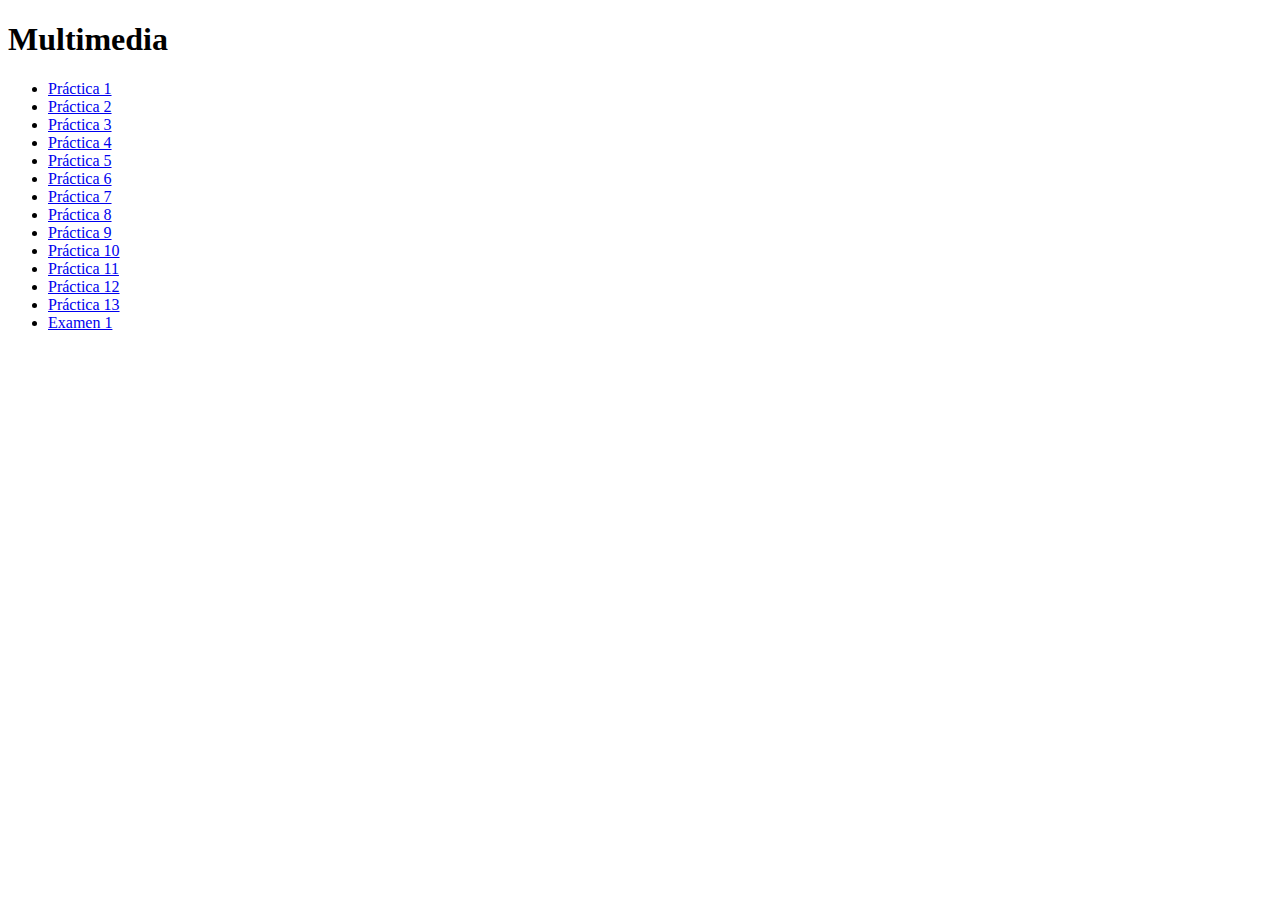
<file: index.html>
<!DOCTYPE html>
<html lang="es">
<head>
  <meta charset="UTF-8">
  <meta name="viewport" content="width=device-width, initial-scale=1.0">
  <title>Multimedia</title>
</head>
<body>
  <h1>Multimedia</h1>
  <ul>
    <li><a href="practica1/index.html">Práctica 1</a></li>
    <li><a href="practica2/index.html">Práctica 2</a></li>
    <li><a href="practica3/index.html">Práctica 3</a></li>
    <li><a href="practica4/index.html">Práctica 4</a></li>
    <li><a href="practica5/index.html">Práctica 5</a></li>
    <li><a href="practica6/index.html">Práctica 6</a></li>
    <li><a href="practica7/index.html">Práctica 7</a></li>
    <li><a href="practica8/index.html">Práctica 8</a></li>
    <li><a href="practica9/index.html">Práctica 9</a></li>
    <li><a href="practica10/index.html">Práctica 10</a></li>
    <li><a href="practica11/index.html">Práctica 11</a></li>
    <li><a href="practica12/index.html">Práctica 12</a></li>
    <li><a href="practica13/index.html">Práctica 13</a></li>
    <li><a href="examen/index.html">Examen 1</a></li>
  </ul>
</body>
</html>
</file>
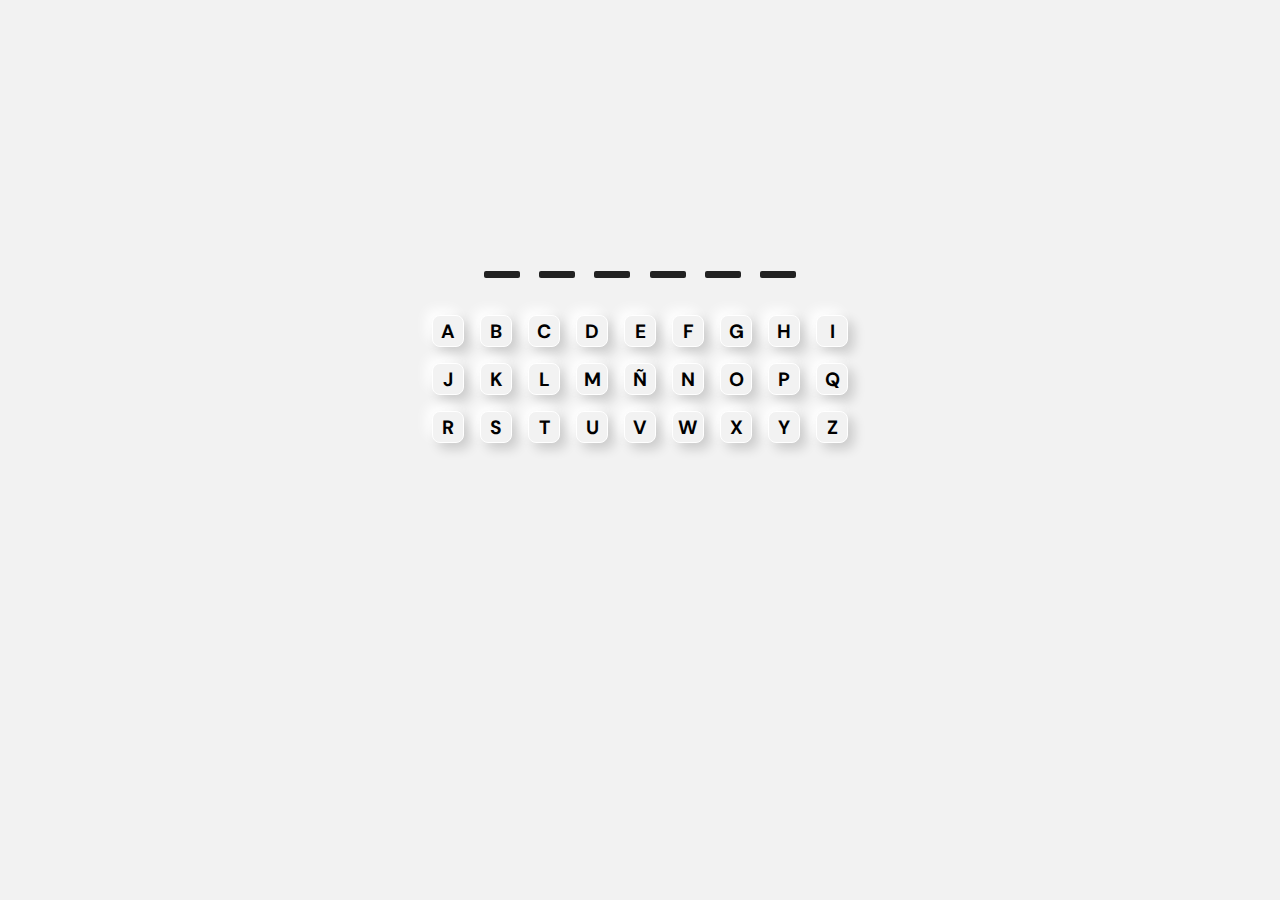
<file: examen/index.html>
<!DOCTYPE html>
<html lang="es">
<head>
    <meta charset="UTF-8">
    <meta name="viewport" content="width=device-width, initial-scale=1.0">
    <title>Juego</title>
    <link href="https://fonts.googleapis.com/css?family=DM+Sans&display=swap" rel="stylesheet">
    <link rel="stylesheet" href="css/style.css">
</head>
<body>

    <div class="Game">
        <div class="Game__figure">
            <div class="Game__figure-body">
                <img id="img" src="img/0.png" alt="" style="width: 180px; object-fit: cover;">
            </div>
            <div class="Game__figure-secretWord">
            </div>
        </div>
        <div class="Game__board">
            <div id="A" class="btn">A</div>
            <div id="B" class="btn">B</div>
            <div id="C" class="btn">C</div>
            <div id="D" class="btn">D</div>
            <div id="E" class="btn">E</div>
            <div id="F" class="btn">F</div>
            <div id="G" class="btn">G</div>
            <div id="H" class="btn">H</div>
            <div id="I" class="btn">I</div>
            <div id="J" class="btn">J</div>
            <div id="K" class="btn">K</div>
            <div id="L" class="btn">L</div>
            <div id="M" class="btn">M</div>
            <div id="Ñ" class="btn">Ñ</div>
            <div id="N" class="btn">N</div>
            <div id="O" class="btn">O</div>
            <div id="P" class="btn">P</div>
            <div id="Q" class="btn">Q</div>
            <div id="R" class="btn">R</div>
            <div id="S" class="btn">S</div>
            <div id="T" class="btn">T</div>
            <div id="U" class="btn">U</div>
            <div id="V" class="btn">V</div>
            <div id="W" class="btn">W</div>
            <div id="X" class="btn">X</div>
            <div id="Y" class="btn">Y</div>
            <div id="Z" class="btn">Z</div>
        </div>
    </div>

    <script src="js/app.js"></script>
</body>
</html>
</file>
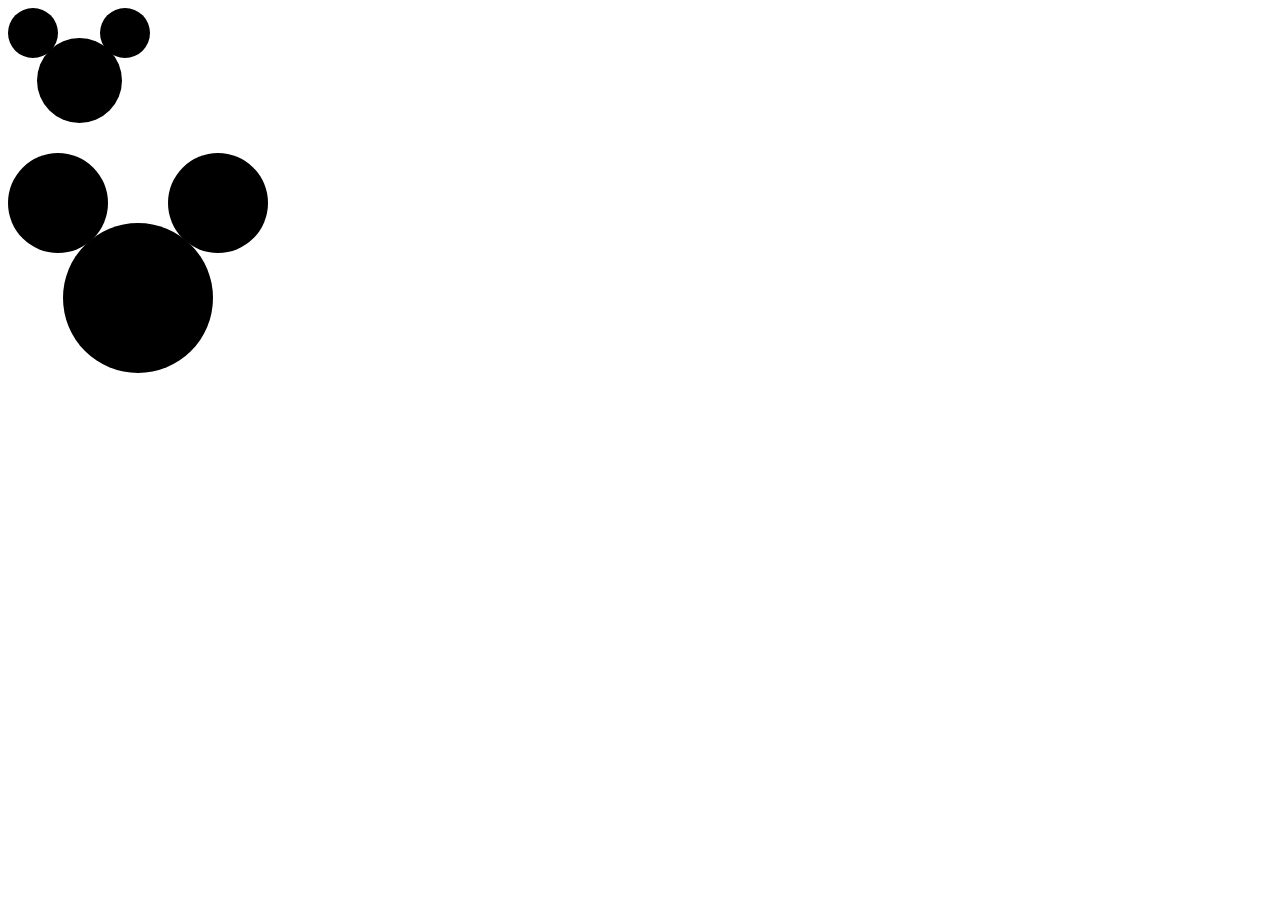
<file: practica1/index.html>
<!DOCTYPE html>
<html lang="es">
<head>
    <meta charset="UTF-8">
    <title>Practica 1</title>
    <link rel="stylesheet" href="style.css">
</head>
<body>
    <div class="container">
        <div class="ear-left"></div>
        <div class="ear-right"></div>
        <div class="face"></div>
    </div>

    <div class="container3">
        <div class="ear-left3"></div>
        <div class="ear-right3"></div>
        <div class="face3"></div>
    </div>
</body>
</html>
</file>
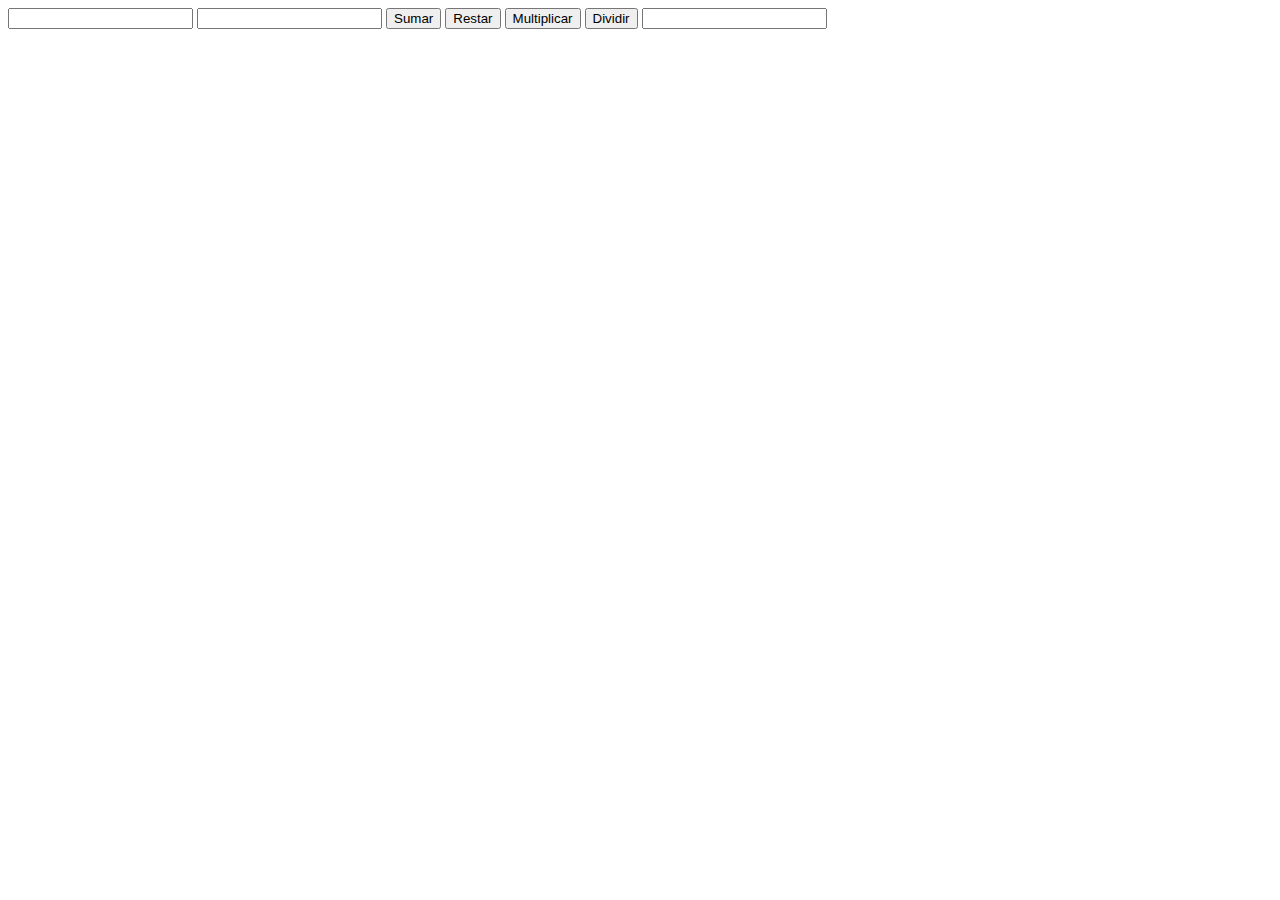
<file: practica10/index.html>
<!DOCTYPE html>
<html lang="es">
<head>
    <meta charset="UTF-8">
    <meta name="viewport" content="width=device-width, initial-scale=1.0">
    <title>Practica 11</title>
</head>
<body>
    <input type="text" name="in1" id="in1">
    <input type="text" name="in2" id="in2">
    <button id="bsuma">Sumar</button>
    <button id="bresta">Restar</button>
    <button id="bmul">Multiplicar</button>
    <button id="bdiv">Dividir</button>
    <input type="text" name="in3" id="in3">

    <script src="js/jquery.min.js"></script>
    <script src="js/app.js"></script>
</body>
</html>
</file>
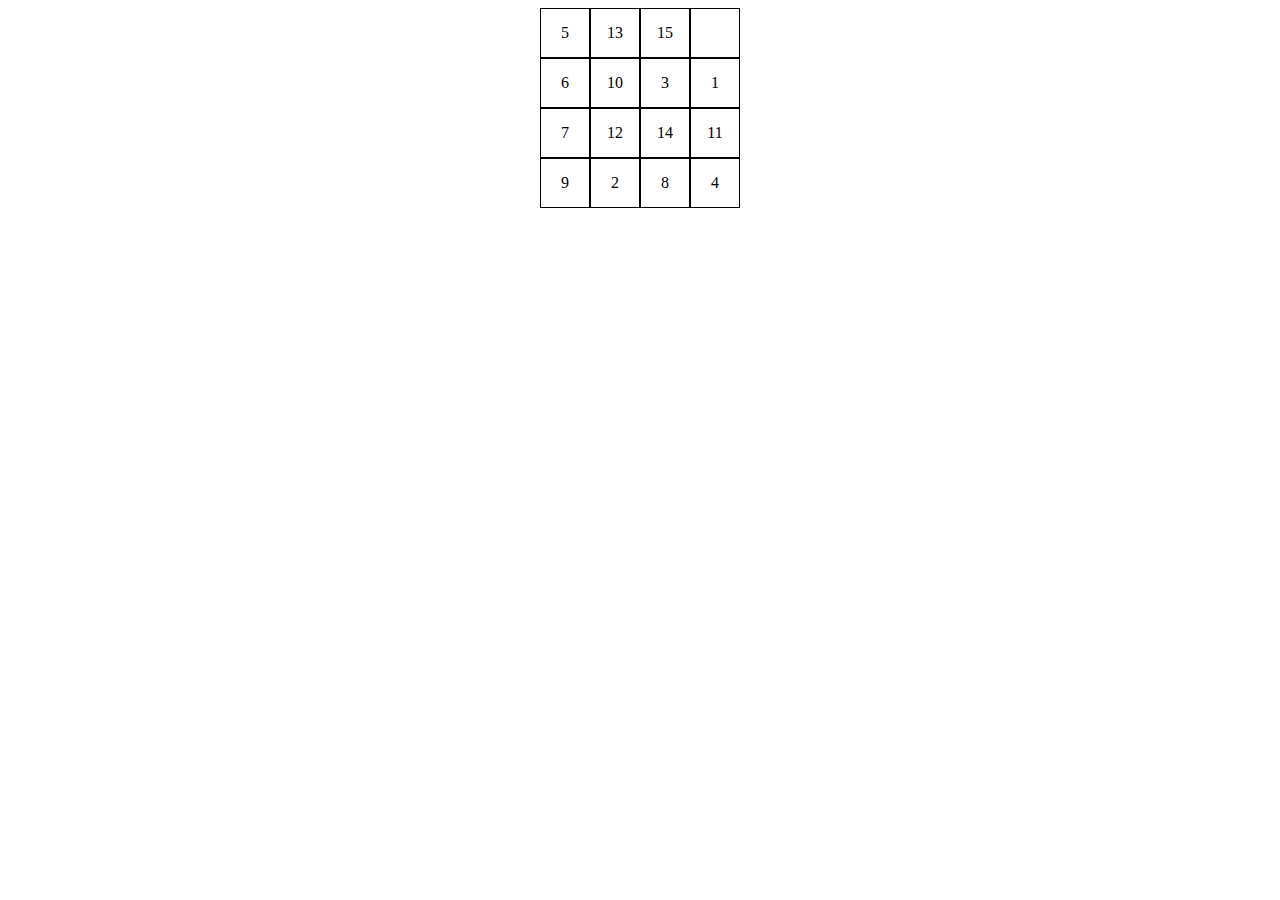
<file: practica11/index.html>
<!DOCTYPE html>
<html lang="es">
<head>
  <meta charset="UTF-8">
  <meta name="viewport" content="width=device-width, initial-scale=1.0">
  <title>Practica 12</title>
  <link rel="stylesheet" href="style.css">
</head>
<body>
  <div class="game">
    <div id="1" class="item">1</div>
    <div id="2" class="item">2</div>
    <div id="3" class="item">3</div>
    <div id="4" class="item">4</div>
    <div id="5" class="item">5</div>
    <div id="6" class="item">6</div>
    <div id="7" class="item">7</div>
    <div id="8" class="item">8</div>
    <div id="9" class="item">9</div>
    <div id="10" class="item">10</div>
    <div id="11" class="item">11</div>
    <div id="12" class="item">12</div>
    <div id="13" class="item">13</div>
    <div id="14" class="item">14</div>
    <div id="15" class="item">15</div>
    <div id="16" class="item">16</div>
  </div>
  <script src="app.js"></script>
</body>
</html>
</file>
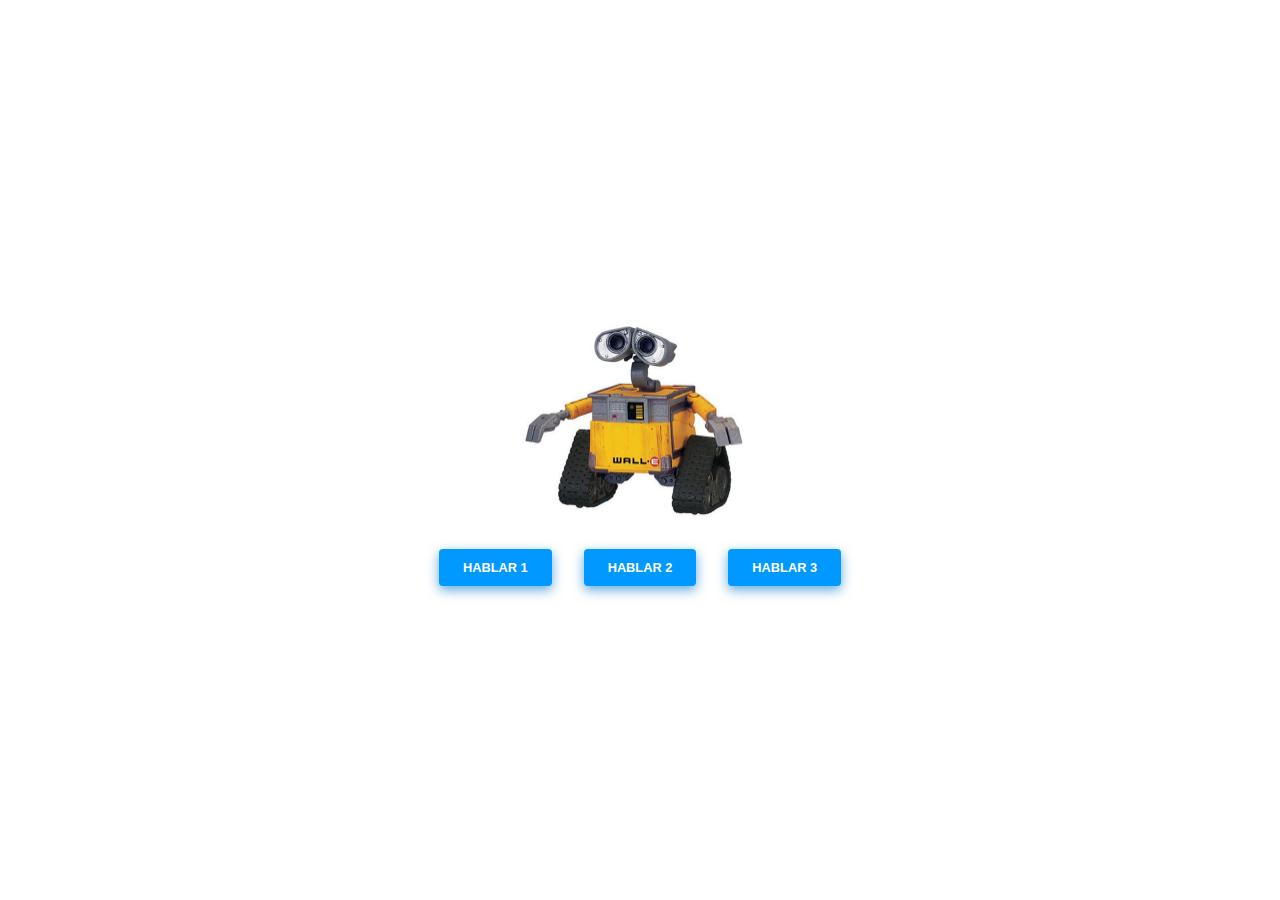
<file: practica12/index.html>
<!DOCTYPE html>
<html>
<head>
	<title></title>
	<link type="text/css" rel="stylesheet" href="css/style.css">
</head>
<body>
<div class="contenedor">
	<img id="img" src="images/img.jpg">
	<div class="caja">
		<button id="btn1">hablar 1</button>
		<button id="btn2">hablar 2</button>
		<button id="btn3">hablar 3</button>
	</div>
</div>
<script src="script/jquery-3.4.1.min.js"></script>
<script>

	$("#btn1").click(function() {
  		var snd = new Audio("song/song1.mp3");
  		snd.play();
			$("#img").addClass("active");
			setTimeout(() => {
				$("#img").removeClass("active");
			}, 5000);
	});
	$("#btn2").click(function() {
  		var snd = new Audio("song/song2.mp3");
  		snd.play();
			$("#img").addClass("active");
			setTimeout(() => {
				$("#img").removeClass("active");
			}, 5000);
	});
	$("#btn3").click(function() {
  		var snd = new Audio("song/song3.mp3");
  		snd.play();
			$("#img").addClass("active");
			setTimeout(() => {
				$("#img").removeClass("active");
			}, 5000);
	});
</script>
</body>
</html>
</file>
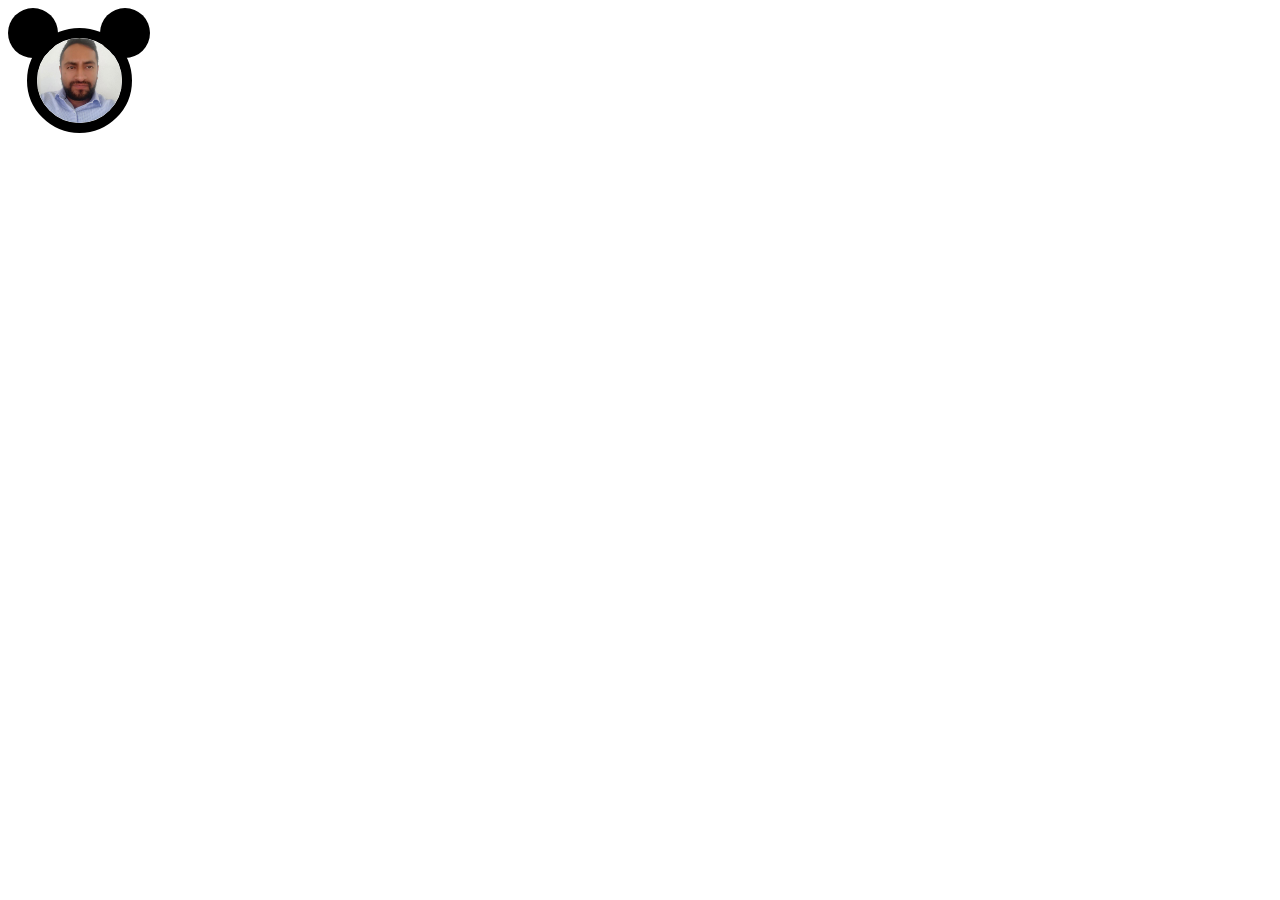
<file: practica2/index.html>
<!DOCTYPE html>
<html lang="es">
<head>
    <meta charset="UTF-8">
    <title>Practica 1</title>
    <link rel="stylesheet" href="css/style.css">
</head>
<body>
    <div class="container">
        <div class="ear-left"></div>
        <div class="ear-right"></div>
        <div class="face">
            <img src="./images/face.jpg" alt="">
        </div>
    </div>
</body>
</html>
</file>
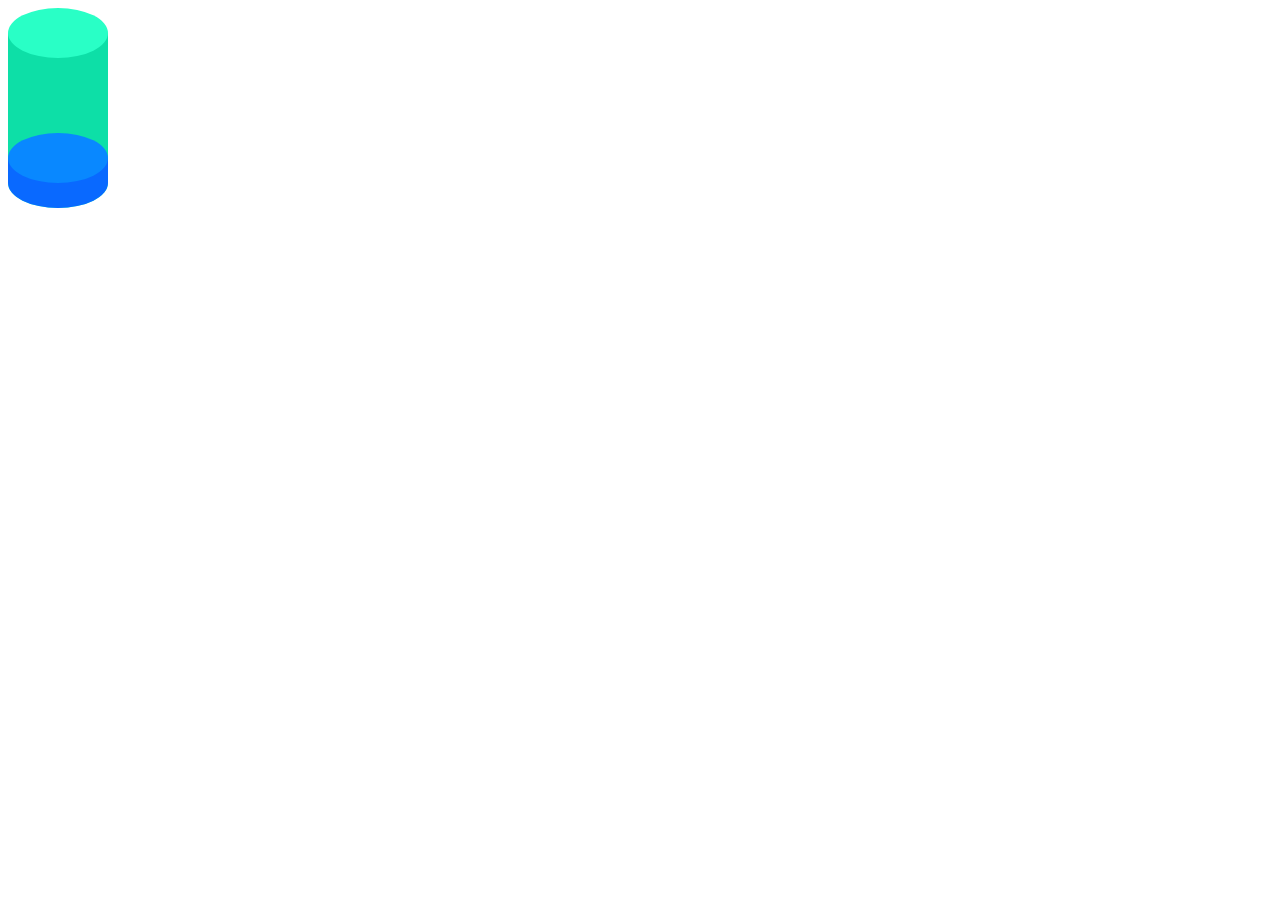
<file: practica3/index.html>
<!DOCTYPE html>
<html lang="es">
<head>
    <meta charset="UTF-8">
    <title>Practica 4</title>
    <link rel="stylesheet" href="css/style.css">
</head>
<body>
    <div class="cilindro">
        <div class="tapa-s"></div>
        <div class="cuerpo">
            <div class="agua-s"></div>
            <div class="agua-cuerpo"></div>
            <div class="agua-i"></div>
        </div>
        <div class="tapa-i"></div>
    </div>
</body>
</html>
</file>
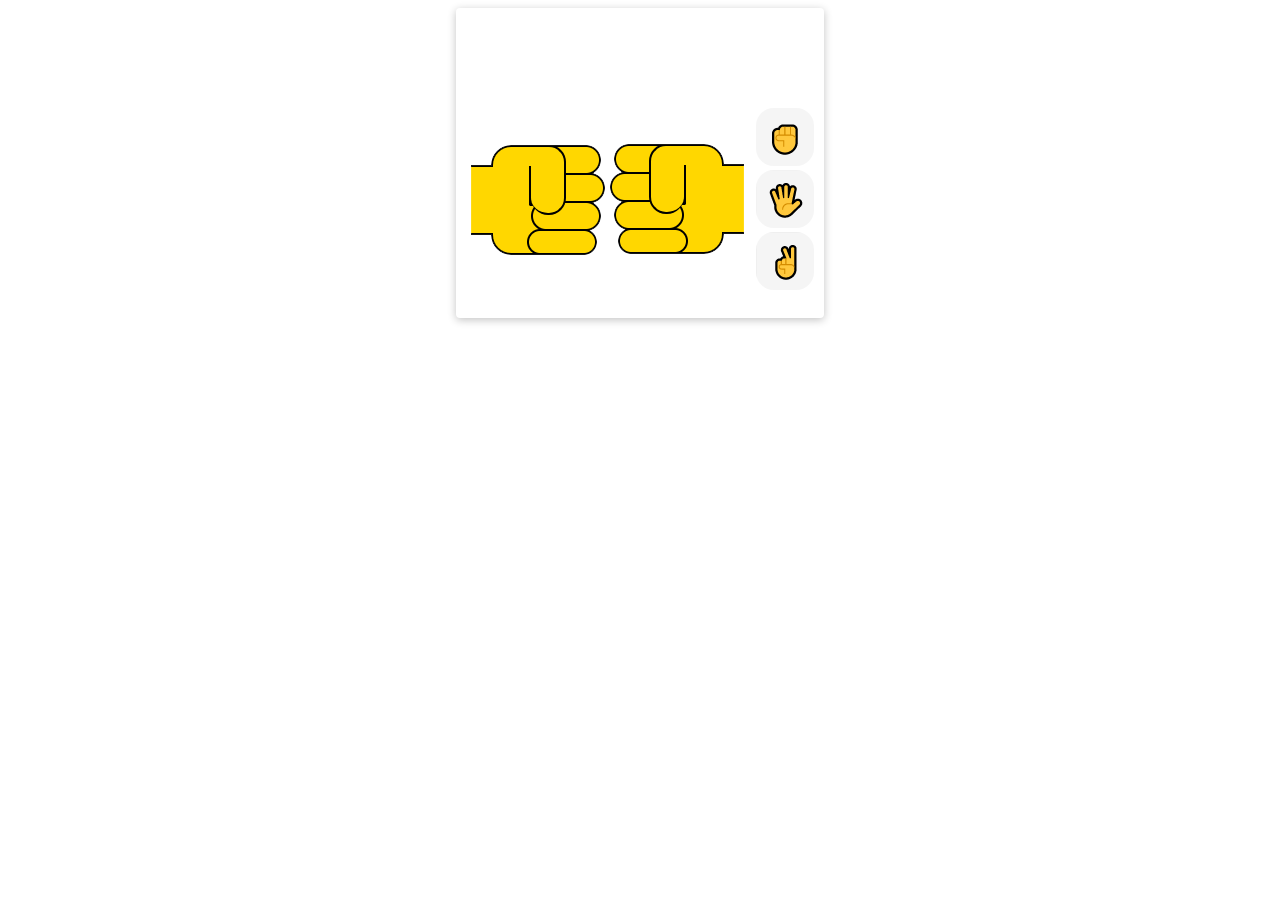
<file: practica6/index.html>
<!DOCTYPE html>
<html lang="es">
<head>
    <meta charset="UTF-8">
    <title>Document</title>
    <link rel="stylesheet" href="css/style.css">
</head>
<body>
    <div class="game__container">
        <div class="match-hands__container">
            <div><img src="img/hand1.png"></div>
            <div><img src="img/hand2.png"></div>
        </div>
        <div class="options-hands__container">
            <a href="javascript:mano1()">
                <img src="img/hand3.png">
            </a>
            <a href="javascript:mano2()">
                <img src="img/hand4.png">
            </a>
            <a href="javascript:mano3()">
                <img src="img/hand5.png">
            </a>
        </div>
    </div>
    <script src="js/app.js"></script>
</body>
</html>
</file>
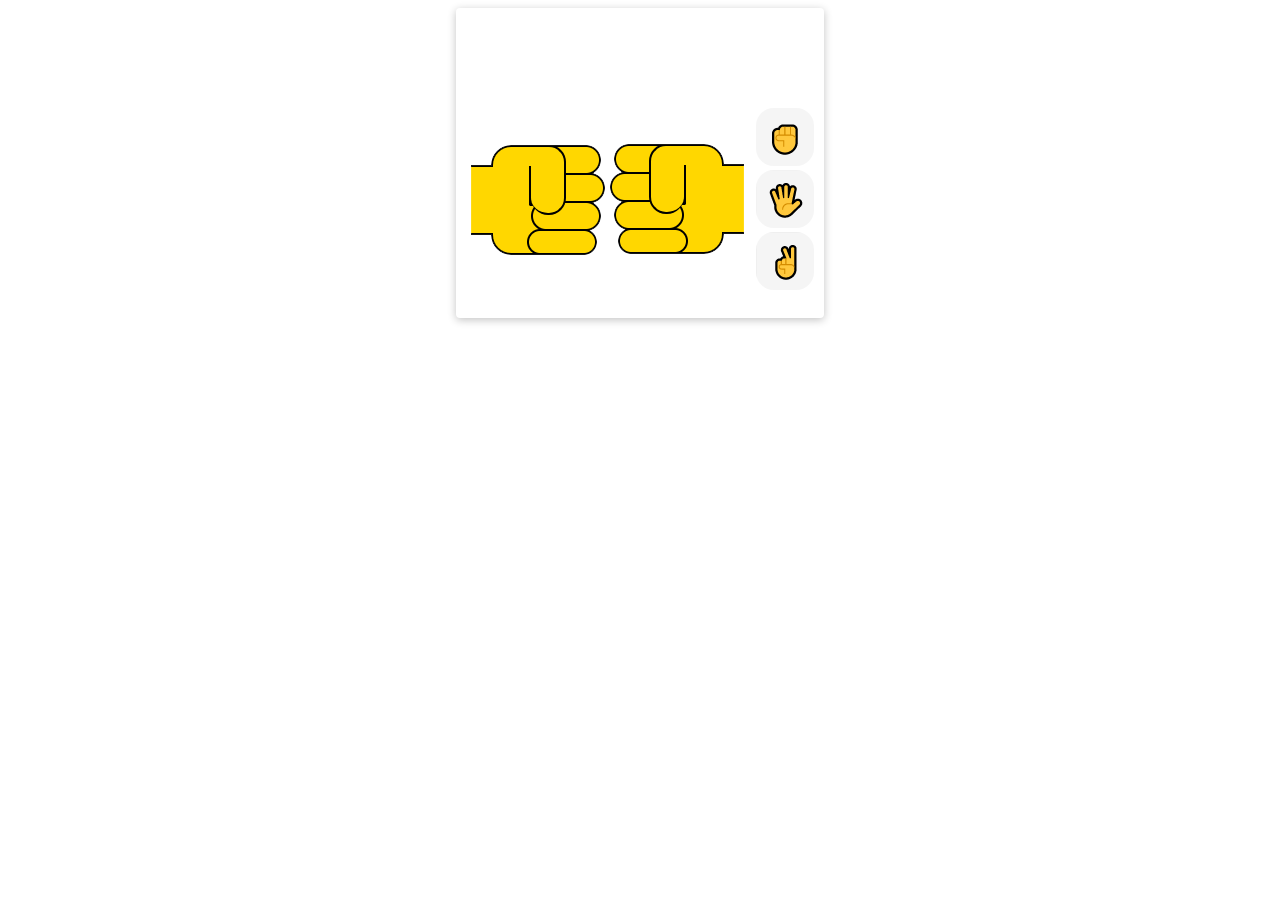
<file: practica7/index.html>
<!DOCTYPE html>
<html lang="es">
<head>
    <meta charset="UTF-8">
    <title>Document</title>
    <link rel="stylesheet" href="css/style.css">
</head>
<body>
    <div class="game__container">
        <div id="message"></div>
        <div class="match-hands__container">
            <div><img id="handleft" src="img/hand1.png"></div>
            <div><img id="handright" src="img/hand2.png"></div>
        </div>
        <div class="options-hands__container">
            <a href="javascript:mano1(1)">
                <img src="img/hand3.png">
            </a>
            <a href="javascript:mano2(2)">
                <img src="img/hand4.png">
            </a>
            <a href="javascript:mano3(3)">
                <img src="img/hand5.png">
            </a>
        </div>
    </div>
    <script src="js/app.js"></script>
</body>
</html>
</file>
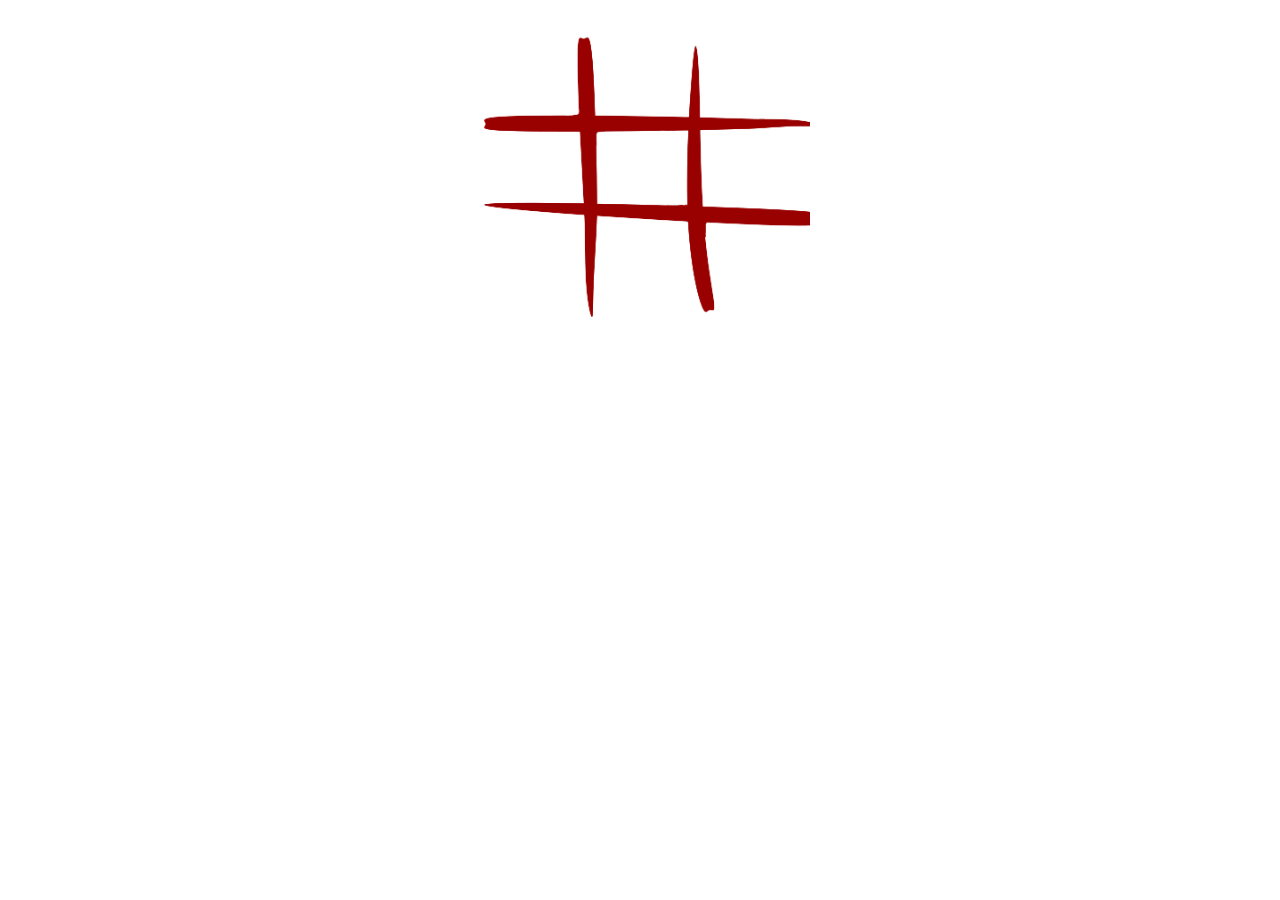
<file: practica8/index.html>
<!DOCTYPE html>
<html lang="es">
<head>
    <meta charset="UTF-8">
    <title>Gato</title>
    <link rel="stylesheet" href="css/style.css">
</head>
<body>

    <div class="game__container">
        <div class="line">
            <div id="p00" class="cuadro" onclick="position(0,0)"></div>
            <div id="p01" class="cuadro" onclick="position(0,1)"></div>
            <div id="p02" class="cuadro" onclick="position(0,2)"></div>
        </div>
        <div class="line">
            <div id="p10" class="cuadro" onclick="position(1,0)"></div>
            <div id="p11" class="cuadro" onclick="position(1,1)"></div>
            <div id="p12" class="cuadro" onclick="position(1,2)"></div>
        </div>
        <div class="line">
            <div id="p20" class="cuadro" onclick="position(2,0)"></div>
            <div id="p21" class="cuadro" onclick="position(2,1)"></div>
            <div id="p22" class="cuadro" onclick="position(2,2)"></div>
        </div>
    </div>

    <script src="js/app.js"></script>
</body>
</html>
</file>
<file: examen/css/style.css>
* {
    margin: 0;
    padding: 0;
    box-sizing: border-box;
    font-family: 'DM Sans', sans-serif;
}

:root {
    --white: #f2f2f2;
    --black: #222222;
}

body {
    background-color: var(--white);
}

.Game {
    width: 100%;
    display: flex;
    flex-direction: column;
    justify-content: space-around;
    align-items: center;
}

.Game__figure {
    margin-bottom: 2rem;
}

.Game__figure-body {
    margin-bottom: 2rem;
    display: flex;
    justify-content: center;
    align-items: center;
}

.Game__figure-secretWord .line {
    width: 36px;
    height: 7px;
    border-radius: 2px;
    background-color: var(--black);
    display: inline-block;
    margin: 0 .6rem;
}

.success {
    display: inline-block;
    font-size: 1.5rem;
    font-weight: bold;
    margin: 0 .5rem;
}

.Game__board {
    display: grid;
    grid-template-columns: repeat(9, 32px);
    grid-gap: 1rem
}

.Game__board .btn {
    width: 32px;
    height: 32px;
    background-color: var(--white);
    box-shadow: 6px 6px 12px rgba(0,0,0,.16), -6px -6px 12px rgba(255,255,255,.96);
    font-weight: bold;
    font-size: 1.2rem;
    border-radius: 8px;
    display: flex;
    justify-content: center;
    align-items: center;
    border: 1px solid white;
    cursor: pointer;
}

.Game__board .btn-correct {
    width: 32px;
    height: 32px;
    background-color: rgb(21, 255, 158);
    box-shadow: 6px 6px 12px rgba(0,0,0,.16), -6px -6px 12px rgba(255,255,255,.96);
    font-weight: bold;
    font-size: 1.2rem;
    border-radius: 8px;
    display: flex;
    justify-content: center;
    align-items: center;
    border: 1px solid white;
    cursor: default;
}
</file>
<file: practica1/style.css>
:root {
    --wcontainer: 142px;
    --hcontainer: 145px;
    --wear: 50px;
    --hear: 50px;
    --wface: 85px;
    --hface: 85px;
}

.container,
.container3 {
    width: var(--wcontainer);
    height: var(--hcontainer);
    position: relative;
}

.container3 {
    --wcontainer: 260px;
    --hcontainer: 290px;
}

.ear-left,
.ear-right,
.ear-left3,
.ear-right3 {
    width: var(--wear);
    height: var(--hear);
    border-radius: 50%;
    background-color: black;
    display: inline-block;
    position: absolute;
}

.ear-right,
.ear-right3 {
    right: 0;
}

.face,
.face3 {
    width: var(--wface);
    height: var(--hface);
    border-radius: 50%;
    background: black;
    position: absolute;
    top: 0;
    left: 0;
    right: 0;
    bottom: 0;
    margin: auto;
}

.face3 {
    --wface: 150px;
    --hface: 150px;
}
.ear-left3,
.ear-right3 {
    --wear: 100px;
    --hear: 100px;
}
</file>
<file: practica11/style.css>
.game {
  display: grid;
  grid-template-columns: repeat(4, 50px);
  grid-template-rows: repeat(4, 50px);
  justify-content: center;
}

.item {
  border: 1px solid black;
  display: grid;
  align-content: center;
  justify-content: center;
}
</file>
<file: practica12/css/style.css>
/* div {
    voice-family: paul;
    stress: 20;
    richness: 90;
    cue-before: url("sound/song.mp3")
} */

body {
    box-sizing: border-box;
    margin: 0;
    padding: 0;
    width: 100%;
    height: 100vh;
    display: flex;
    justify-content: center;
    align-items: center;
}

#img{
    width: 250px;
}
.contenedor{
    margin: 0 auto;
    height: 257px;
    display: flex;
    flex-direction: column;
    align-items: center;
}

.caja{
    margin-top: 1rem;
    height: 100px;
    display: flex;
    justify-content: space-between;
    align-items: center;
}

button {
    border: 0;
    outline: 0;
    padding: .7rem 1.5rem;
    border-radius: 4px;
    cursor: pointer;
    margin: 0 1rem;
    color: white;
    font-size: .8rem;
    font-weight: bold;
    background-color: rgb(0, 153, 255);
    box-shadow: 0px 4px 12px rgba(0, 119, 199, .63);
    transition: box-shadow .3s ease;
    text-transform: uppercase;
}

button:active {
    box-shadow: 0px 0px 0px 0px rgb(0, 119, 199);
}

button:hover {
    background: white;
    color: rgb(0, 153, 255);
    border: 2px solid rgb(0, 153, 255);
    padding: calc(.7rem - 2px) calc(1.5rem - 2px);
}

.active {
    animation: pulse 5s;
}

@keyframes pulse {
    10% {
        transform: scale(.5);
    }
    20% {
        transform: scale(1);
    }
    30% {
        transform: scale(.5);
    }
    40% {
        transform: scale(1);
    }
    50% {
        transform: scale(.5);
    }
    60% {
        transform: scale(1);
    }
    70% {
        transform: scale(.5);
    }
    80% {
        transform: scale(1);
    }
    90% {
        transform: scale(.5);
    }
    100% {
        transform: scale(1);
    }
}
</file>
<file: practica2/css/style.css>
:root {
    --wcontainer: 142px;
    --hcontainer: 145px;
    --wear: 50px;
    --hear: 50px;
    --wface: 85px;
    --hface: 85px;
}

.container {
    width: var(--wcontainer);
    height: var(--hcontainer);
    position: relative;
}

.ear-left,
.ear-right {
    width: var(--wear);
    height: var(--hear);
    border-radius: 50%;
    background-color: black;
    display: inline-block;
    position: absolute;
}

.ear-right {
    right: 0;
}

.face,
.face img {
    width: var(--wface);
    height: var(--hface);
    border-radius: 50%;
}

.face {
    border: 10px solid #000;
    position: absolute;
    top: 0;
    left: 0;
    right: 0;
    bottom: 0;
    margin: auto;
    overflow: hidden;
}

.face img {
    background-image: url(../images/face.jpg);
    background-position: center;
    background-size: cover;
}
</file>
<file: practica3/css/style.css>
:root {
    --a__a-s: 0px;
    --a__a-c: 25px;
}
.cilindro {
    width: 100px;
    height: 200px;
    /* background-color: #04926D; */
    position: relative;
}

.tapa-s,
.tapa-i {
    width: 100px;
    height: 50px;
    border-radius: 50%;
    position: absolute;
}

.tapa-s {
    background-color: #29FFC6;
    z-index: 10;
}

.tapa-i {
    background-color: #29FFC6;
    top: 150px;
    z-index: 10;
}

.cuerpo {
    width: 100px;
    height: 150px;
    background-color: #0DDFA7;
    position: absolute;
    top: 25px;
}

.agua-i {
    width: 100px;
    height: 50px;
    border-radius: 50%;
    position: absolute;
    z-index: 11;
    background-color: #0969FF;
    bottom: -25px;
}

.agua-s {
    width: 100px;
    height: 50px;
    border-radius: 50%;
    position: absolute;
    z-index: 20;
    background-color: rgb(9, 136, 255);
    bottom: var(--a__a-s);
    transition: all .3s ease;
}

.agua-cuerpo {
    width: 100px;
    height: var(--a__a-c);
    position: absolute;
    z-index: 12;
    background-color: #0969FF;
    bottom: 0;
    transition: all .3s ease;
}

.cilindro:hover {
    --a__a-s: 50px;
    --a__a-c: 75px;
}

.cilindro:active {
    --a__a-s: 125px;
    --a__a-c: 150px;
}
</file>
<file: practica6/css/style.css>
.game__container {
    max-width: 320px;
    padding: 1.5rem;
    display: flex;
    justify-content: center;
    align-items: center;
    box-shadow: 0 2px 8px rgba(0,0,0,0.24);
    margin: 0 auto;
    border-radius: 4px;
    padding-top: 100px;
}

.match-hands__container {
    display: flex;
    margin-right: 8px;
}

.options-hands__container {
    display: flex;
    flex-direction: column;
}

.options-hands__container > a img {
    border-radius: 18px;
}
</file>
<file: practica7/css/style.css>
.game__container {
    max-width: 320px;
    padding: 1.5rem;
    display: flex;
    justify-content: center;
    align-items: center;
    box-shadow: 0 2px 8px rgba(0,0,0,0.24);
    margin: 0 auto;
    border-radius: 4px;
    padding-top: 100px;
}

.match-hands__container {
    display: flex;
    margin-right: 8px;
}

.options-hands__container {
    display: flex;
    flex-direction: column;
}

.options-hands__container > a img {
    border-radius: 18px;
}
</file>
<file: practica8/css/style.css>
.game__container {
    width: 340px;
    height: 317px;
    background-image: url(../img/tablero2.png);
    background-size: cover;
    margin: 0 auto;
}

.line {
    width: 100%;
    display: flex;
    align-items: center;
    justify-content: space-between;
    margin-bottom: 2.4rem;
}

.line .cuadro {
    width: 80px;
    height: 80px;
    /* background-image: url(../img/o.png); */
    background-size: cover;
    background-repeat: no-repeat;
}
</file>
